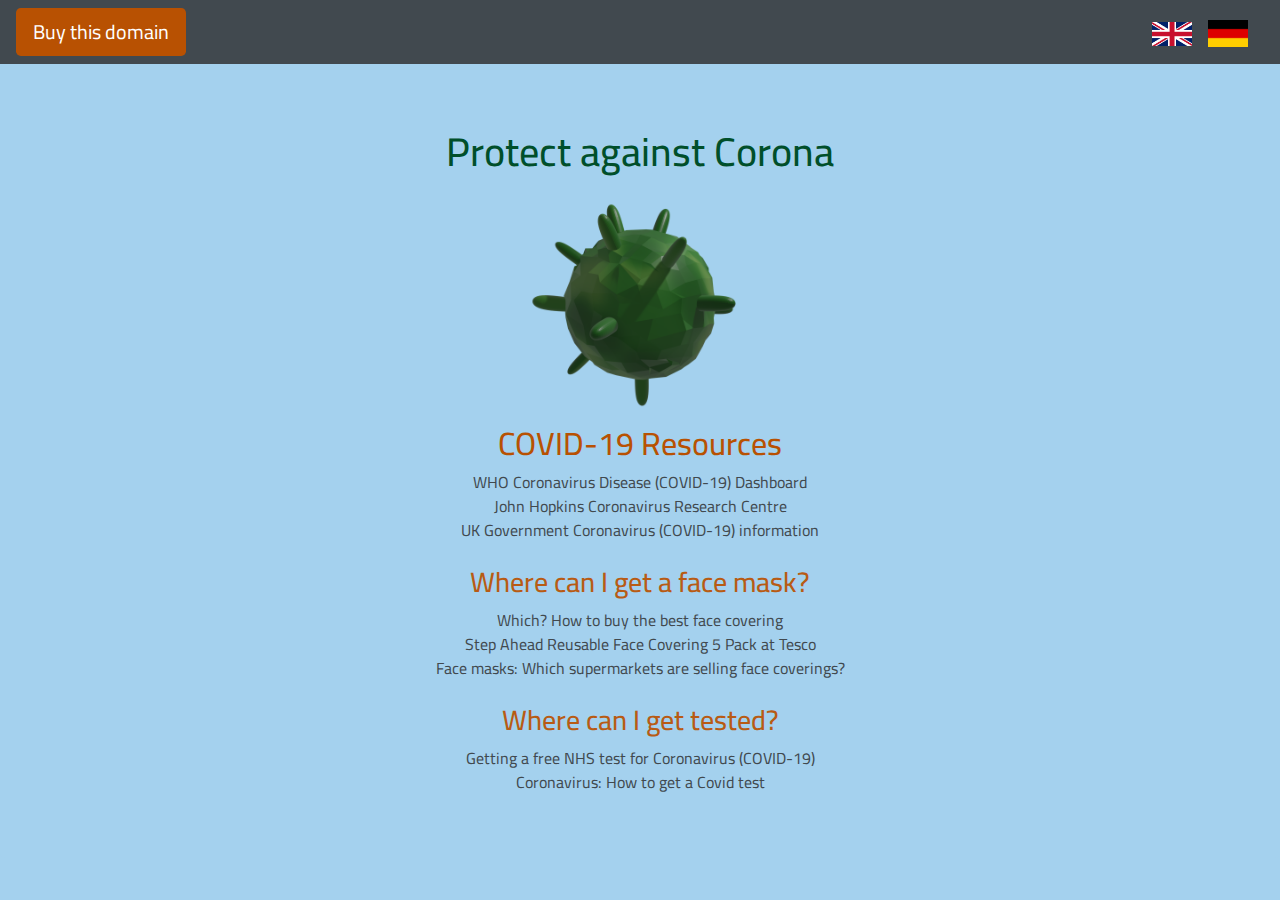
<file: index.html>
<!DOCTYPE html>
<html>
<head>
<meta charset="utf-8">
<meta name="description" content="Protect agains Coronavirus COVID-19. Contains Resources to help you find information from reputable sources and to help you stay up to date on lockdown levels, access to testing, tips on staying safe, and more in the United Kingdom, England.">
<meta name="keywords" content="Coronavirus, COVID-19, lockdown, testing, vaccine, protect agains Coronavirus">
<meta name="viewport" content="width=device-width, initial-scale=1">
<!-- Bootstrap CSS -->
<link rel="stylesheet" href="https://maxcdn.bootstrapcdn.com/bootstrap/4.5.2/css/bootstrap.min.css">
<!-- MyStyle CSS -->
<link rel="stylesheet" type="text/css" href="style.css">
<link rel="preconnect" href="https://fonts.gstatic.com">
<link href="https://fonts.googleapis.com/css2?family=Cairo:wght@700&display=swap" rel="stylesheet">
<script src="https://ajax.googleapis.com/ajax/libs/jquery/3.5.1/jquery.min.js"></script>
<script src="https://cdnjs.cloudflare.com/ajax/libs/popper.js/1.16.0/umd/popper.min.js"></script>
<script src="https://maxcdn.bootstrapcdn.com/bootstrap/4.5.2/js/bootstrap.min.js"></script>
<title>ProtectAgainstCorona.net</title>
</head>
<body>

<!-- Navigation Top Bar with Contact Info and Flags -->
<nav class="navbar bg-navbar navbar-dark">
    <!-- Contact Info -->
    <ul class="navbar-nav">
        <li class="nav-item">
            <!--a class="nav-link" href="#">Contact me to buy this domain.</a-->
            <button type="button" class="btn btn-contact btn-lg" data-toggle="modal" data-target="#myModal">Buy this domain</button>
        </li>
    </ul>
    
    <!-- GB flag -->
    <a class="navbar-brand ml-auto" href="./index.html">
        <img src="ukflag.png" alt="Flag of the United Kingdom" style="width:40px;">
    </a>
    <!-- DE flag -->
    <a class="navbar-brand" href="./indexde.html">
        <img src="deflag.png" alt="Flagge Deutschlands" style="width:40px;">
    </a>
</nav>
    
<!-- Main Content -->
<div class="jumbotron text-center">
    <h1>Protect against Corona</h1>
    <img src="./covid.png" alt="COVID-19 Coronavirus 3D Image Render" width="240" height="240">
    <h2>COVID-19 Resources</h2>
    <a href="https://covid19.who.int/?gclid=Cj0KCQiAwf39BRCCARIsALXWETw0vsvrb_A9n9TUXfw8VHqwRrZvXWZobLpjmFtLh7EKjXB0bpil0CoaAhGlEALw_wcB" target="_">WHO Coronavirus Disease (COVID-19) Dashboard</a>
    <br/>
    <a href="https://coronavirus.jhu.edu/" target="_">John Hopkins Coronavirus Research Centre</a>
    <br/>
    <a href="https://www.gov.uk/coronavirus" target="_">UK Government Coronavirus (COVID-19) information</a>
    <br/>
    <br/>
    <h3>Where can I get a face mask?</h3>
    <a href="https://www.which.co.uk/reviews/face-masks/article/how-to-buy-the-best-face-mask-or-covering-axi5Y1g35Cat" target="_">Which? How to buy the best face covering</a>
    <br/>
    <a href="https://www.tesco.com/groceries/en-GB/products/307762100" target="_">Step Ahead Reusable Face Covering 5 Pack at Tesco</a>
    <br/>
    <a href="https://www.independent.co.uk/extras/indybest/travel-outdoors/face-mask-covering-supermarket-reusable-washable-aldi-marks-spencer-tesco-a9622121.html">Face masks: Which supermarkets are selling face coverings?</a>
    <br/>
    <br/>
    <h3>Where can I get tested?</h3>
    <a href="https://www.gov.uk/getting-tested-for-coronavirus">Getting a free NHS test for Coronavirus (COVID-19)</a>
    <br/>
    <a href="https://www.bbc.com/news/health-51943612">Coronavirus: How to get a Covid test</a>
</div>

  <!-- Modal -->
  <div class="modal fade" id="myModal" role="dialog">
    <div class="modal-dialog">
        <div class="modal-content">
        <!-- Modal header-->
        <div class="modal-header">
          <h4 class="modal-title">Interested in buying this domain?</h4>
          <button type="button" class="close" data-dismiss="modal">&times;</button>
        </div>
        <!-- Modal body -->
        <div class="modal-body">
          <p>Contact this email address for more info: rsjkgisites@gmail.com</p>
        </div>
      </div>
      
    </div>
  </div>

</body>
</html>
</file>
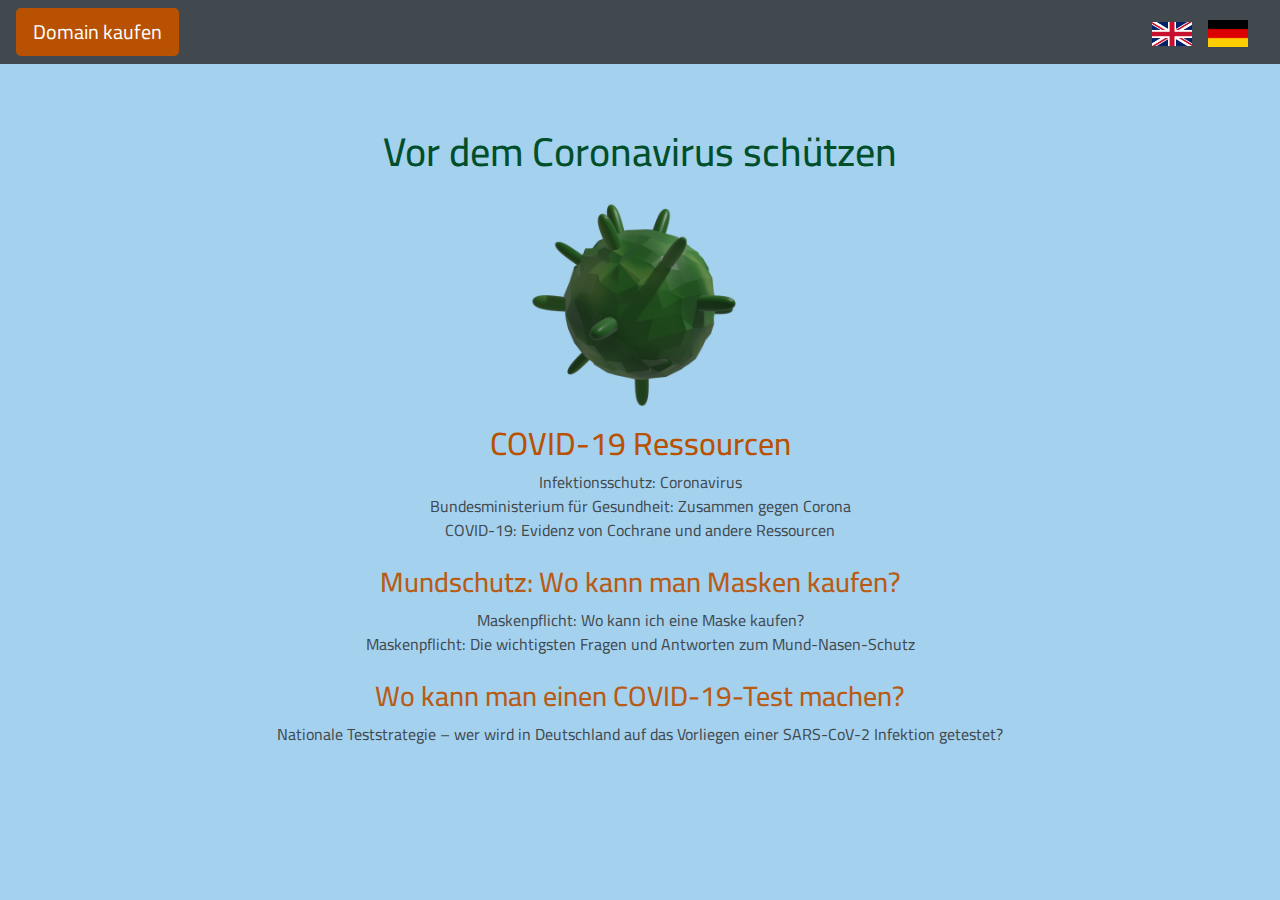
<file: indexde.html>
<!DOCTYPE html>
<html>
<head>
<meta charset="utf-8">
<meta name="description" content="Vor dem Coronavirus schützen">
<meta name="keywords" content="COVID-19 Ressourcen">
<meta name="viewport" content="width=device-width, initial-scale=1">
<!-- Bootstrap CSS -->
<link rel="stylesheet" href="https://maxcdn.bootstrapcdn.com/bootstrap/4.5.2/css/bootstrap.min.css">
<!-- MyStyle CSS -->
<link rel="stylesheet" type="text/css" href="style.css">
<link rel="preconnect" href="https://fonts.gstatic.com">
<link href="https://fonts.googleapis.com/css2?family=Cairo:wght@700&display=swap" rel="stylesheet">
<script src="https://ajax.googleapis.com/ajax/libs/jquery/3.5.1/jquery.min.js"></script>
<script src="https://cdnjs.cloudflare.com/ajax/libs/popper.js/1.16.0/umd/popper.min.js"></script>
<script src="https://maxcdn.bootstrapcdn.com/bootstrap/4.5.2/js/bootstrap.min.js"></script>
<title>ProtectAgainstCorona.net</title>
</head>
<body>

<!-- Navigation Top Bar with Contact Info and Flags -->
<nav class="navbar bg-navbar navbar-dark">
    <!-- Contact Info -->
    <ul class="navbar-nav">
        <li class="nav-item">
            <!--a class="nav-link" href="#">Contact me to buy this domain.</a-->
            <button type="button" class="btn btn-contact btn-lg" data-toggle="modal" data-target="#myModal">Domain kaufen</button>
        </li>
    </ul>
    
    <!-- GB flag -->
    <a class="navbar-brand ml-auto" href="./index.html">
        <img src="ukflag.png" alt="logo" style="width:40px;">
    </a>
    <!-- DE flag -->
    <a class="navbar-brand" href="./indexde.html">
        <img src="deflag.png" alt="logo" style="width:40px;">
    </a>
</nav>
    
<!-- Main Content -->
<div class="jumbotron text-center">
    <h1>Vor dem Coronavirus schützen</h1>
    <img src="./covid.png" alt="COVID-19 Coronavirus 3D Image Render" width="240" height="240">
    <h2>COVID-19 Ressourcen</h2>
    <a href="https://www.infektionsschutz.de/coronavirus.html" target="_">Infektionsschutz: Coronavirus</a>
    <br/>
    <a href="https://www.zusammengegencorona.de/informieren/basiswissen-coronavirus/?gclid=CjwKCAiAlNf-BRB_EiwA2osbxZS72AeK2JB1l6n_8Yd9Xe6ysbU2HdQhtCnWNJU1C5ZDazBiIscEmhoCiJwQAvD_BwE" target="_">Bundesministerium für Gesundheit: Zusammen gegen Corona</a>
    <br>
    <a href="https://www.cochrane.de/de/covid-19-evidenz-von-cochrane-und-andere-ressourcen" target="_">COVID-19: Evidenz von Cochrane und andere Ressourcen</a>
    <br/>
    <br/>
    <h3>Mundschutz: Wo kann man Masken kaufen?</h3>
    <a href="https://www.oekotest.de/gesundheit-medikamente/Maskenpflicht-Wo-kann-ich-eine-Maske-kaufen_11244_1.html" target="_">Maskenpflicht: Wo kann ich eine Maske kaufen?</a>
    <br>
    <a href="hhttps://www.rnd.de/gesundheit/corona-masken-wo-kann-man-masken-kaufen-welche-schutzmasken-sind-am-besten-schutzen-sie-wirklich-UFKAPPNHLNDVNDUGBZEO2SV3OM.html">Maskenpflicht: Die wichtigsten Fragen und Antworten zum Mund-Nasen-Schutz</a>
    <br/>
    <br/>
    <h3>Wo kann man einen COVID-19-Test machen?</h3>
    <a href="https://www.rki.de/DE/Content/InfAZ/N/Neuartiges_Coronavirus/Teststrategie/Nat-Teststrat.html" target="_">Nationale Teststrategie – wer wird in Deutschland auf das Vorliegen einer SARS-CoV-2 Infektion getestet?</a>
    <br>
</div>

  <!-- Modal -->
  <div class="modal fade" id="myModal" role="dialog">
    <div class="modal-dialog">
        <div class="modal-content">
        <!-- Modal header-->
        <div class="modal-header">
          <h4 class="modal-title">Interesse am Kauf dieser Domain?</h4>
          <button type="button" class="close" data-dismiss="modal">&times;</button>
        </div>
        <!-- Modal body -->
        <div class="modal-body">
          <p>Wenn Sie Interesse am Kauf dieser Domain haben, setzen Sie sich bitte mit uns in Verbindung: rsjkgisites@gmail.com</p>
        </div>
      </div>
      
    </div>
  </div>

</body>
</html>
</file>
<file: style.css>
body  {
    background-color: rgb(164, 209, 238);
    color: rgb(113, 122, 128);
    font-family: 'Cairo', sans-serif;
}

.jumbotron  {
    background-color: rgb(164, 209, 238);
}

.btn-contact  {
    background-color: rgb(184, 81, 2);
    color: rgb(255, 255, 255);
}

.bg-navbar  {
    background-color: rgb(65, 73, 79);
}

h1  {
    color: rgb(0, 79, 42);
}

h2  {
    color: rgb(184, 81, 2);
}

h3  {
    color: rgb(184, 91, 20);
}
a   {
    color: rgb(65, 73, 79);
}

a:hover {
    color: rgb(65, 73, 79);
    text-decoration: underline;
}
</file>
